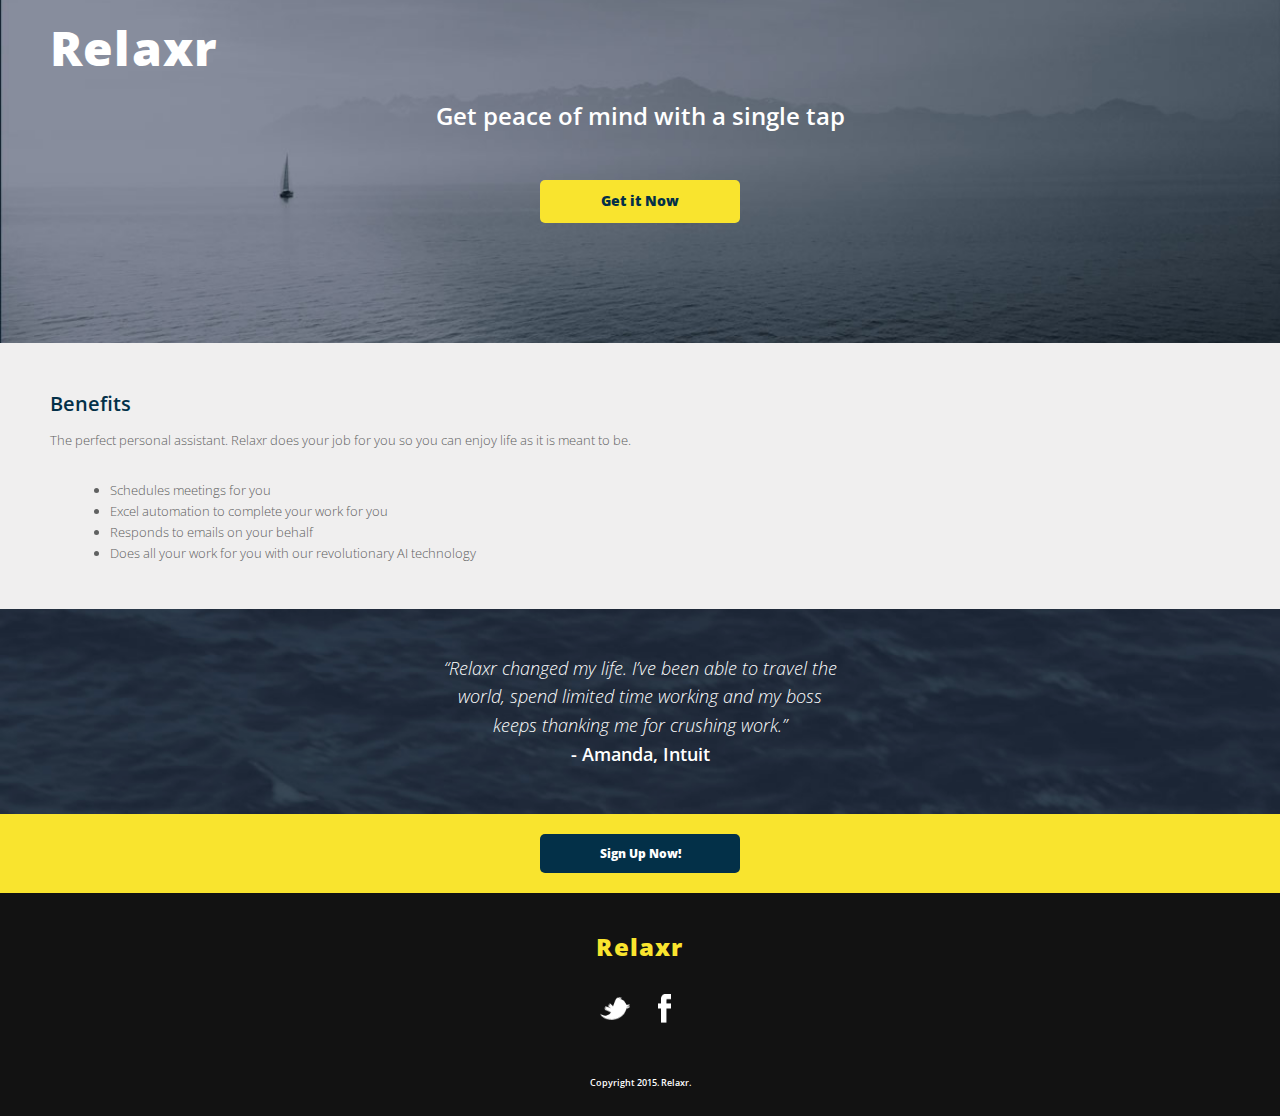
<file: index.html>
<!DOCTYPE html>
<html lang="en">
	<head>
  	<meta charset="utf-8">
  	<meta name="description" content="Your description goes here">
  	<meta name="keywords" content="one, two, three">

		<title>Relaxr</title>

		<!-- external CSS link -->
		<link rel="stylesheet" href="css/reset.css">
		<link rel="stylesheet" href="css/style.css">
		<!-- Google Font -->
		<link rel="stylesheet" type="text/css" href="http://fonts.googleapis.com/css?family=Open+Sans:300,300italic,600,800">

	</head>
	<body>

		<div id="container">

			<header class="index-header">
				<h1>Relaxr</h1>
					<h2>Get peace of mind with a single tap</h2>
						<nav class="get-it">
							<a href="#TODO" class="get-it-button hover">Get it Now</a>
						</nav>
			</header>

			<div class="benefits">
				<h3>Benefits</h3>
					<p>The perfect personal assistant. Relaxr does your job for you so you can enjoy life as it is meant to be.</p>
					<ul>
						<li>Schedules meetings for you</li>
						<li>Excel automation to complete your work for you</li>
						<li>Responds to emails on your behalf</li>
						<li>Does all your work for you with our revolutionary AI technology</li>
					</ul>
			</div>

			<div class="testimonial">
				<blockquote>“Relaxr changed my life. I’ve been able to travel the world, spend limited time working and my boss keeps thanking me for crushing work.”
				</blockquote>
				<p class="customer">- Amanda, Intuit
				</p>
			</div>

			<div class="sign-up-lane">
				<nav class="sign-up">
					<a href="#TODO" class="sign-up-button hover">Sign Up Now!</a>
				</nav>
			</div>

			<div class="social-media clearfix">
				<h5>Relaxr</h5>
				<div class="twitter-container clearfix">
					<nav class="twitter">
						<a href="http://www.twitter.com" target="_blank"></a>
					</nav>
				</div>
				<div class="facebook-container clearfix">
					<nav class="facebook">
						<a href="http://www.facebook.com" target="_blank"></a>
					</nav>
				</div>
			</div>

			<footer>Copyright 2015. Relaxr.</footer>

		</div><!-- #container -->
	</body>
</html>
</file>
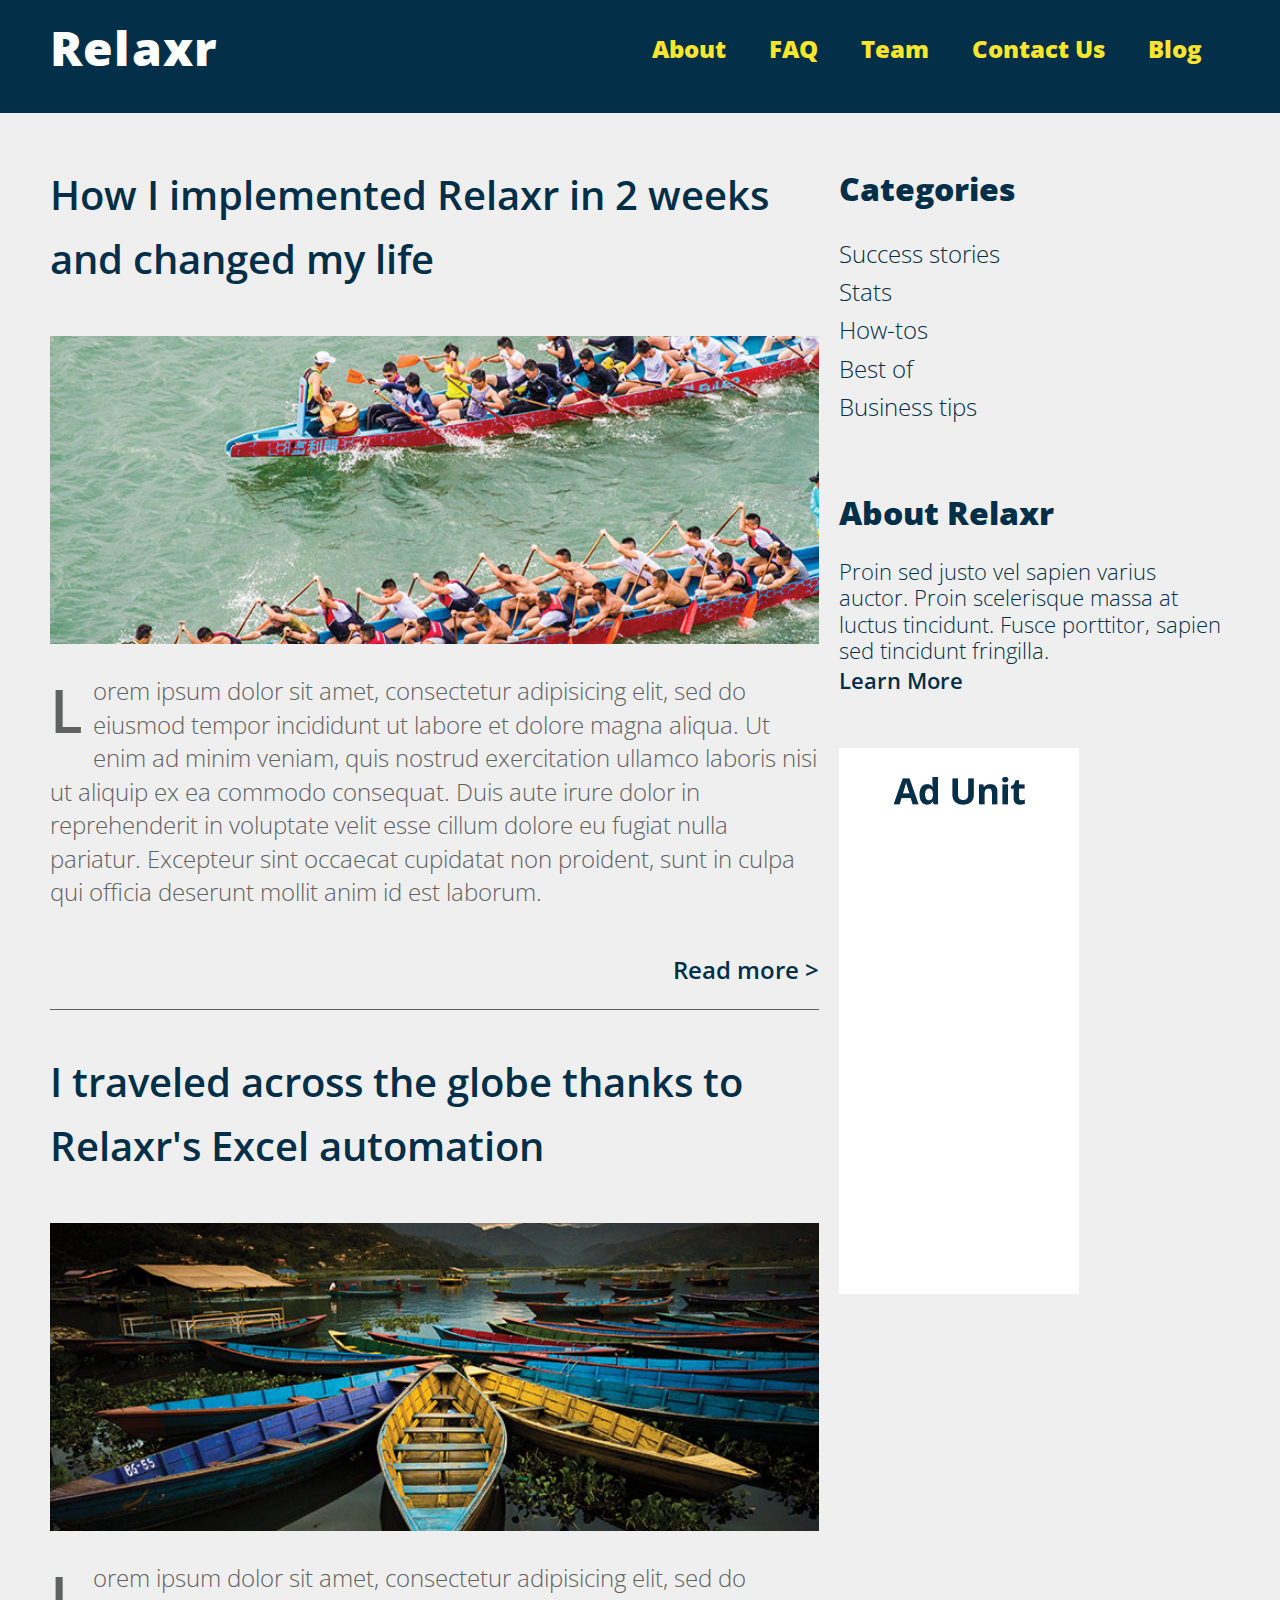
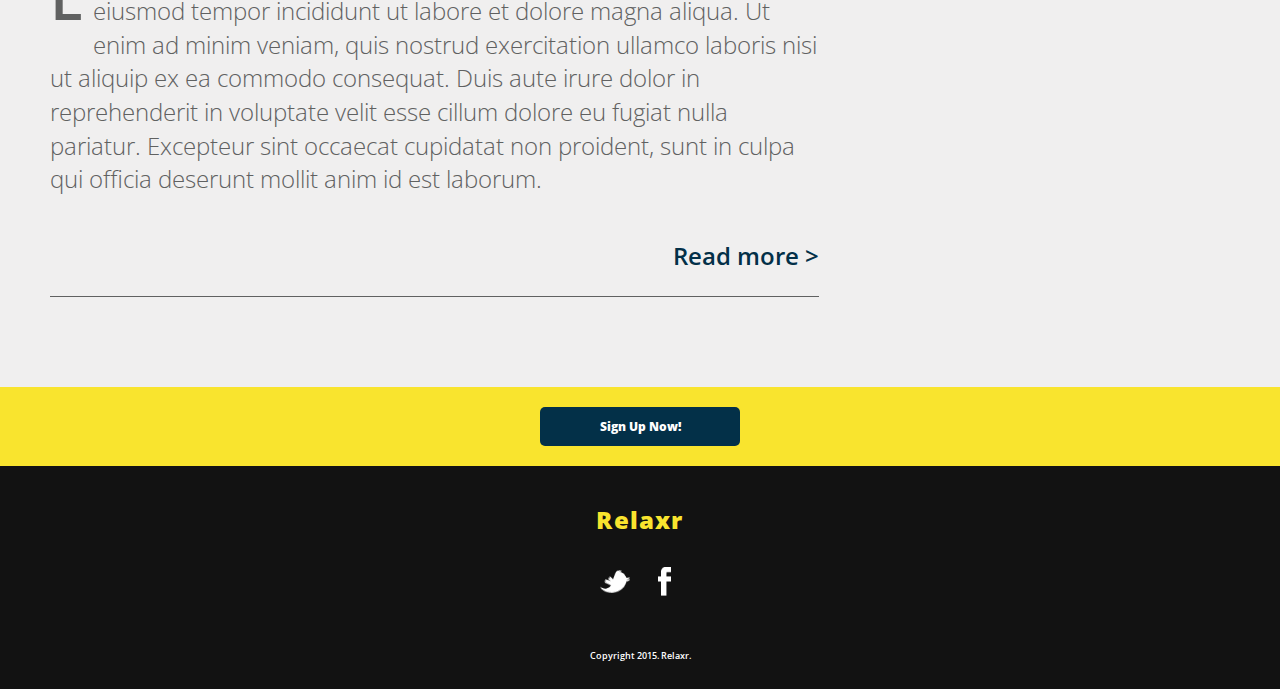
<file: blog.html>
<!DOCTYPE html>
<html>
  <head>
    <meta charset="utf-8">
    <meta name="description" content="Your description goes here">
    <meta name="keywords" content="one, two, three">

    <title>Relaxr Blog</title>

    <!-- external CSS link -->
    <link rel="stylesheet" href="css/reset.css">
    <link rel="stylesheet" href="css/style.css">
    <!-- Google Font -->
    <link rel="stylesheet" type="text/css" href="http://fonts.googleapis.com/css?family=Open+Sans:300,300italic,600,800">

  </head>

  <body>

    <div id="blog-container">

      <header class="blog-header clearfix">
        <div class="blog-h1">
          <h1>Relaxr</h1>
        </div>
        <nav class="blog-nav">
          <ul>
            <li><a href="index.html">About</a></li>
            <li><a href="#todo">FAQ</a></li>
            <li><a href="#todo">Team</a></li>
            <li><a href="#todo">Contact Us</a></li>
            <li><a href="blog.html">Blog</a></li>
          </ul>
        </nav>
      </header>

      <div id="mid-lane">

        <article class="case-studies clearfix">

          <article class="case-study">
            <h2>How I implemented Relaxr in 2 weeks and changed my life</h2>
            <div class="img-1">
            </div>
            <p>Lorem ipsum dolor sit amet, consectetur adipisicing elit, sed do eiusmod tempor incididunt ut labore et dolore magna aliqua. Ut enim ad minim veniam, quis nostrud exercitation ullamco laboris nisi ut aliquip ex ea commodo consequat. Duis aute irure dolor in reprehenderit in voluptate velit esse cillum dolore eu fugiat nulla pariatur. Excepteur sint occaecat cupidatat non proident, sunt in culpa qui officia deserunt mollit anim id est laborum.
            </p>
            <a class="read-more" href="#todo">Read more ></a>
          </article>

          <article class="case-study">
            <h2>I traveled across the globe thanks to Relaxr's Excel automation</h2>
            <div class="img-2">
            </div>
            <p>Lorem ipsum dolor sit amet, consectetur adipisicing elit, sed do eiusmod tempor incididunt ut labore et dolore magna aliqua. Ut enim ad minim veniam, quis nostrud exercitation ullamco laboris nisi ut aliquip ex ea commodo consequat. Duis aute irure dolor in reprehenderit in voluptate velit esse cillum dolore eu fugiat nulla pariatur. Excepteur sint occaecat cupidatat non proident, sunt in culpa qui officia deserunt mollit anim id est laborum.
            </p>
            <a class="read-more" href="#todo">Read more ></a>
          </article>

        </article><!-- .case-studies -->

        <aside class="side-bar clearfix">

          <aside class="categories">
            <h2>Categories</h2>
            <ul>
              <li><a href="#TODO">Success stories</a></li>
              <li><a href="#TODO">Stats</a></li>
              <li><a href="#TODO">How-tos</a></li>
              <li><a href="#TODO">Best of</a></li>
              <li><a href="#TODO">Business tips</a></li>
            </ul>
          </aside>

          <aside class="about">
            <h2>About Relaxr</h2>
            <p>
              Proin sed justo vel sapien varius auctor. Proin scelerisque massa at luctus tincidunt. Fusce porttitor, sapien sed tincidunt fringilla.
            </p>
            <a class="learn-more" href="#TODO">Learn More</a>
          </aside>

          <aside class="ad-unit">
            <img src="images/ad-unit.png" alt="" />
          </aside>

      </aside><!-- .side-bar -->

    </div><!-- #mid-lane -->

    <div class="blog-sign-up-lane">
      <nav class="sign-up">
        <a href="#TODO" class="sign-up-button hover">Sign Up Now!</a>
      </nav>
    </div>

    <div class="social-media clearfix">
      <h5>Relaxr</h5>
      <div class="twitter-container clearfix">
        <nav class="twitter">
          <a href="http://www.twitter.com" target="_blank"></a>
        </nav>
      </div>
      <div class="facebook-container clearfix">
        <nav class="facebook">
          <a href="http://www.facebook.com" target="_blank"></a>
        </nav>
      </div>
    </div>

    <footer>Copyright 2015. Relaxr.</footer>

  </div><!-- #container -->

  </body>
</html>
</file>
<file: css/style.css>
/*
Project Name: Relaxr Landing Page
Client: Relaxr
Author: Vanda Illyes
Developer @GA in LDN
*/


/******************************************
/* SETUP
/*******************************************/

/* Box Model Hack */
* {
  -moz-box-sizing: border-box; /* Firexfox */
  -webkit-box-sizing: border-box; /* Safari/Chrome/iOS/Android */
  box-sizing: border-box; /* IE */
}

/* Clear fix hack */
.clearfix:after {
  content: ".";
  display: block;
  clear: both;
  visibility: hidden;
  line-height: 0;
  height: 0;
}

.clear {
  clear: both;
}

.alignright {
  float: right;
  padding: 0 0 10px 10px; /* note the padding around a right floated image */
}

.alignleft {
  float: left;
  padding: 0 10px 10px 0; /* note the padding around a left floated image */
}

/******************************************
/* BASE STYLES
/*******************************************/

body {
  font-family: 'Open Sans', sans-serif;
  line-height: 1.6;
}


/******************************************
/* LAYOUT
/*******************************************/

/* Center the container */
#container {
  width: 100%;
  margin: auto;
  height: 500px;
}

/******************************************
/* ADDITIONAL STYLES
/*******************************************/

/******************************************
/* INDEX
/*******************************************/

/* Header */
.index-header {
  background: url(../images/header_bg.jpg) no-repeat center rgb(134,141,157);
  background-size: cover;
}
h1 {
  font-size: 48px;
  font-weight: 800;
  color: #FFF;
  letter-spacing: 1.2px;
  padding-left: 50px;
  padding-top: 10px;
}
h2 {
  font-size: 24px;
  font-weight: 600;
  color: #FFF;
  text-align: center;
  padding: 10px 0 45px 0;
}
a { /* This also defines properties and values for the button in 'Sign Up'. */
  font-weight: 800;
  border-radius: 5px;
  text-decoration: none;
  width: 200px;
  padding: 10px;
  display: block;
  text-align: center;
  margin: 0 auto;
}
.hover:hover{
  box-shadow: 2px 2px 3px #9F034C;
}
.get-it {
  padding-bottom: 120px;
}
.get-it-button {
  font-size: 14px;
  color: #033048;
  background-color: #f9e42e;
}

/* Benefits */
.benefits {
  background-color: #f0efef;
}
h3 {
  font-size: 20px;
  font-weight: 600;
  color: #033048;
  padding: 45px 0 10px 50px;
}
p,
ul {
  font-size: 13px;
  font-weight: 300;
  color: #606161;
  margin-left: 50px;
}
ul {
  padding: 30px 0 45px 60px;
}
li {
  list-style: disc;
}

/* Testimonial */
.testimonial {
  background: url(../images/testimonial_bg.jpg) no-repeat center;
  background-size: cover;
  opacity: 0.9;
}
blockquote {
  color: #FFF;
  font-size: 18px;
  font-weight: 300;
  font-style: italic;
  text-align: center;
  width: 400px;
  margin: 0 auto;
  padding: 45px 0 0 0;
}
.customer {
  color: #FFF;
  font-size: 18px;
  font-weight: 600;
  font-style: normal;
  text-align: center;
  margin: 0 auto;
  padding: 0 0 45px 0;
}

/* Sign Up */
.sign-up-lane {
background-color: #f9e42e;
}
.sign-up {
  padding: 20px 0;
}
.sign-up-button {
  font-size: 12px;
  color: #FFF;
  background-color: #033048;
}

/* Social Media */
.social-media {
background-color: #121212;
}
h5 {
  color: #f9e42e;
  font-size: 24px;
  font-weight: 800;
  text-align: center;
  letter-spacing: 1.2px;
  padding: 35px 0 20px 0;
}
.twitter-container {
  float: left;
  position: relative;
  width: 50%;
  height: 50px;
}
.twitter {
  float: left;
  width: 40px;
  height: 45px;
  background: url(../images/twitter.png) no-repeat center;
  background-size: 75% auto;
  position: absolute;
  right: 5px;
}
.facebook-container {
  float: right;
  position: relative;
  width:50%;
  height: 50px;
}
.facebook {
  float: right;
  width: 40px;
  height: 45px;
  background: url(../images/facebook.png) no-repeat center;
  background-size: auto 65%;
  position: absolute;
  left: 5px;
}

/* Footer */
footer {
  background-color: #121212;
  color: #FFF;
  font-size: 9px;
  font-weight: 600;
  text-align: center;
  padding: 40px 0 25px 0;
  clear: both;
}

/******************************************
/* BLOG
/*******************************************/

/* Set the background grey for the mid lane area*/
#blog-container {
  background-color: #f0efef;
}

/* Header */
.blog-header {
  background-color: #033048;
}

.blog-h1 {
  float: left;
  width: 40%;
}

.blog-nav {
  float: right;
  width: 60%;
}

nav ul li {
  display: inline-block;
  font-weight: 600;
  font-size: 24px;
  padding: 0 0 0 20px;
}

  nav ul li a {
    text-decoration: none;
    display: inline;
    color: #f9e42e;
  }

  nav ul li a:hover {
    color: #9F034C;
  }

/* Mid Lane */
#mid-lane {
  padding-top: 40px;
  padding-left: 50px;
  padding-right: 50px;
}

/* Case Studies */
.case-studies {
  width: 66%;
  float: left;
  background-color: #f0efef;
  padding-right: 10px;
  padding-bottom: 60px;
}

.case-study {
  position: relative;
  border-bottom: 1px solid #606161;
  margin-bottom: 30px;
}

article h2 {
  color: #033048;
  font-weight: 600;
  font-size: 40px;
  text-align: left;
}

.img-1 {
  background: url(../images/blog_photo1.jpg) no-repeat center center;
  background-size: cover;
  height: 0;
  padding-bottom: 40%;
}

.img-2 {
  background: url(../images/blog_photo2.jpg) no-repeat center center;
  background-size: cover;
  height: 0;
  padding-bottom: 40%;
}

article p {
  color: #606161;
  font-weight: 300;
  font-size: 24px;
  line-height: 1.4;
  margin-left: 0;
  padding-top: 30px;
  padding-bottom: 100px;
}

article p:first-letter { /*When I include "first-child" as well (article p:first-child:first-letter), then it doesn'get picked up. Why is that?*/
  float: left;
  font-size: 60px;
  font-weight: 600;
  padding-right: 10px;
  line-height: 1.2;
}

.read-more {
  color: #033048;
  font-weight: 600;
  font-size: 24px;
  text-align: right;
  position: absolute;
  right: 0;
  bottom: 0;
  padding-right: 0;
  padding-bottom: 20px;
}

.read-more:hover {
  color: #9F034C;
}

/* Side Bar */
.side-bar {
  width: 34%;
  float: right;
  background-color: #f0efef;
  padding-left: 10px;
}

aside h2 {
  color: #033048;
  font-weight: 800;
  font-size: 32px;
  text-align: left;
  padding-bottom: 20px;
}

.categories {
margin-bottom: 50px;
}

aside ul {
  padding: 0;
  margin: 0;
}

  aside ul li {
    list-style: none;
  }

    aside ul li a {
      text-decoration: none;
      color: #033048;
      font-weight: 300;
      font-size: 24px;
      text-align: left;
      padding: 0;
      margin: 0;
    }

    aside ul li a:hover {
      color: #9F034C;
    }

.about {
    margin-bottom: 50px;
    }

aside p {
  color: #033048;
  font-weight: 300;
  font-size: 22px;
  line-height: 1.2;
  margin-left: 0;
}

.learn-more {
  color: #033048;
  font-weight: 600;
  font-size: 22px;
  text-align: left;
  padding: 0;
  margin: 0;
}

.learn-more:hover {
  color: #9F034C;
}

/* Sign Up */
.blog-sign-up-lane {
  background-color: #f9e42e;
  clear: both;
  display: block;
}
</file>
